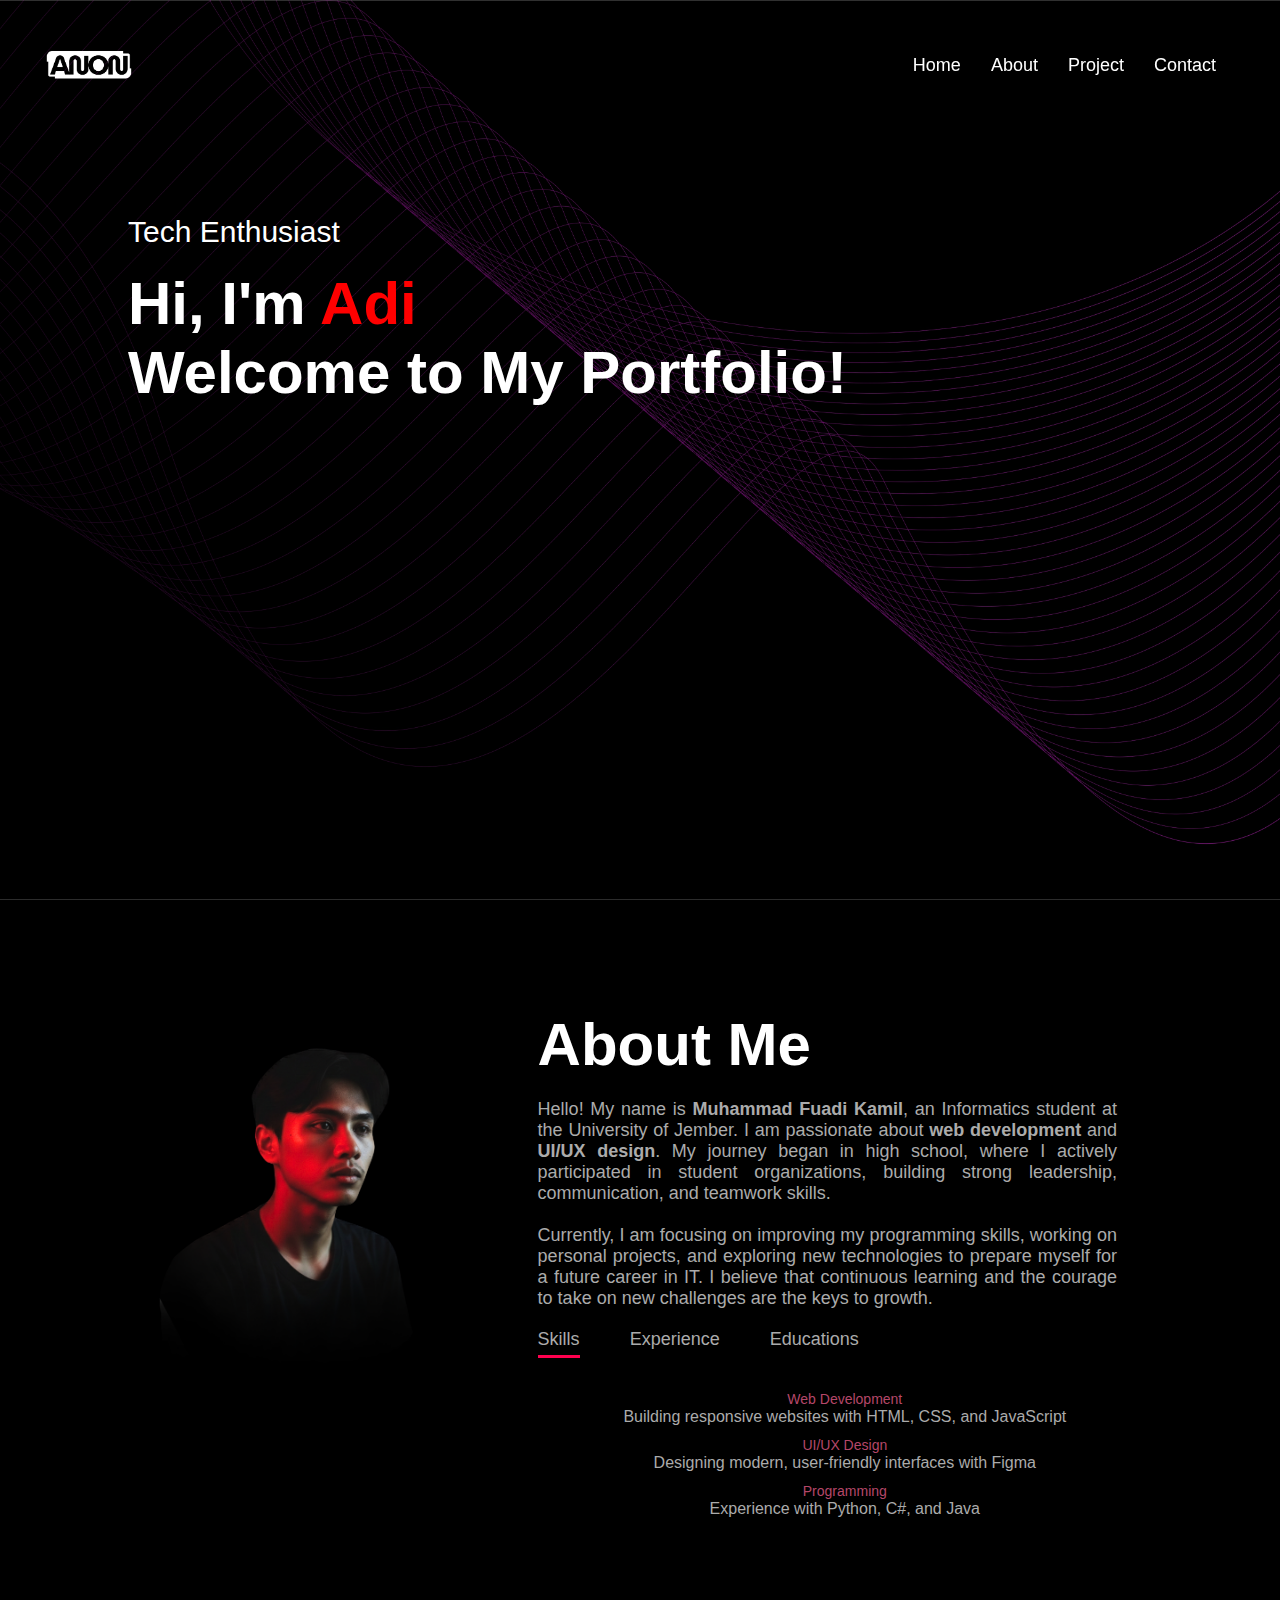
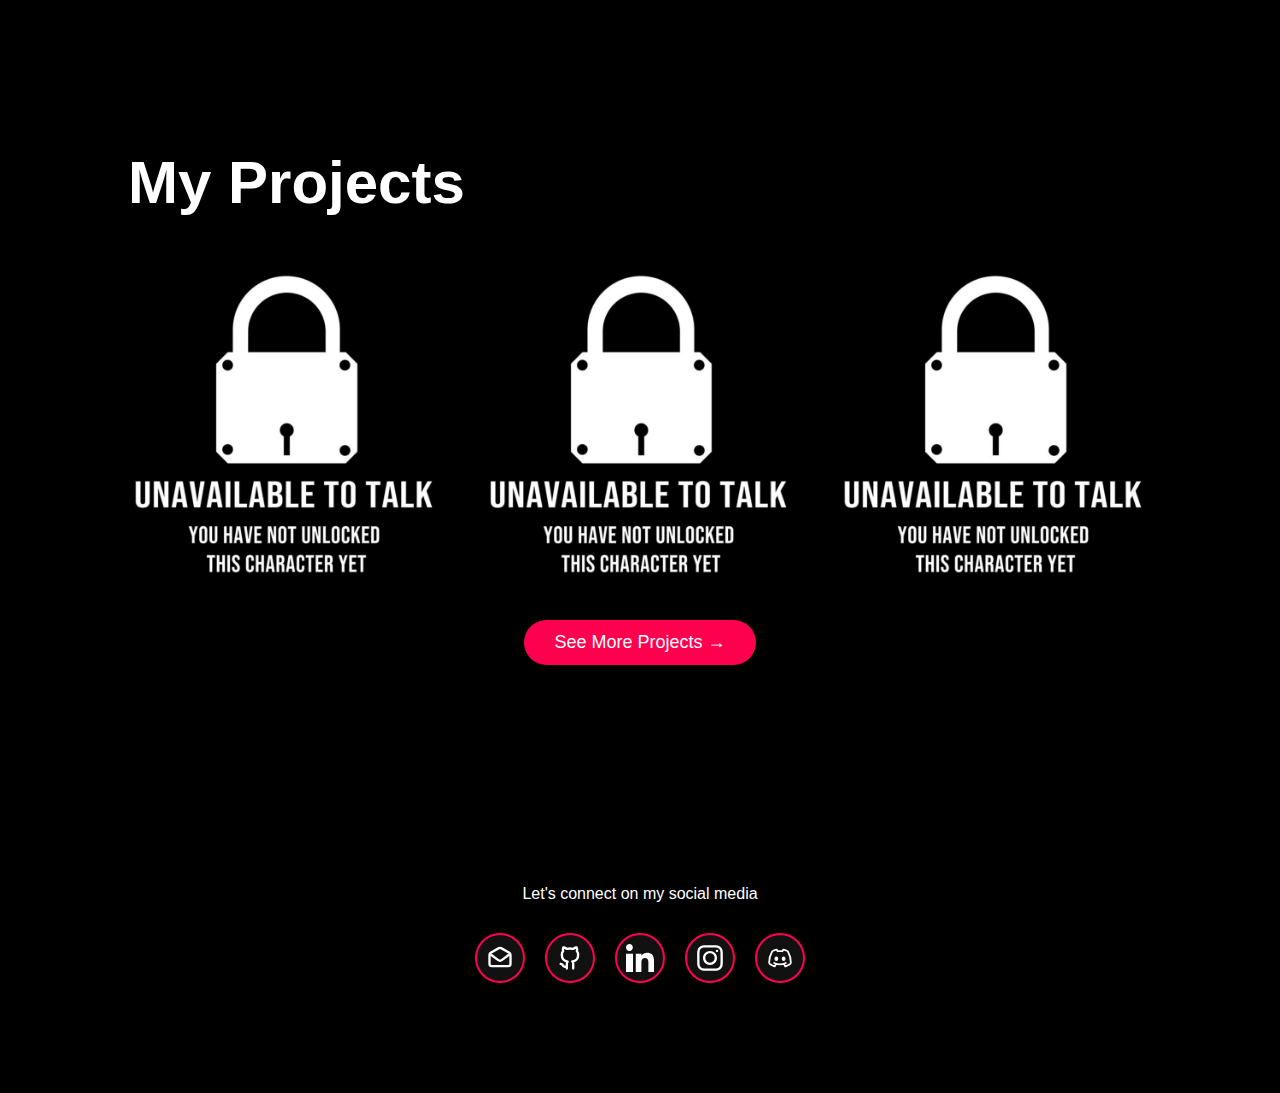
<file: index.html>
<!DOCTYPE html>
<html lang="en">
<head>
    <meta charset="UTF-8">
    <meta http-equiv="X-UA-Compatible" content="IE=edge">
    <meta name="viewport" content="width=device-width, initial-scale=1.0">
    <title>Personal Portofolio - Anon</title>
    <link rel="stylesheet" href="style.css">
 </head>
<body>
<!-- ------------------ Header ------------------ -->
<div id="header">
    <div class="container">
        <nav>
            <img src="images/logow.png" class="logo" onclick="document.getElementById('about').scrollIntoView({behavior:'smooth'})">
            <ul class="box" id="navMenu">
                <li><a href="#header">Home</a></li>
                <li><a href="#about">About</a></li>
                <li><a href="#project">Project</a></li>
                <li><a href="#contact">Contact</a></li>
            </ul>
            <div class="menu-toggle" id="menuToggle" onclick="toggleMenu()">
            <span></span>
            <span></span>
            <span></span>
            </div>
        </nav>
        <div class="header-text">
            <p>Tech Enthusiast</p>
            <h1>Hi, I'm <span>Adi</span><br>Welcome to My Portfolio!</h1>
        </div>
    </div>
</div>

<!-- ------------------ About ------------------ -->
<div id="about">
    <div class="container">
        <div class="row">
            <div class="about-col-1">
                <img src="images/profile.png" alt="profile">
            </div>
            <div class="about-col-2">
                <h1 class="sub-title">About Me</h1>
                <p class="about-text">Hello! My name is <b>Muhammad Fuadi Kamil</b>, an Informatics student at the University of Jember. 
                                    I am passionate about <b>web development</b> and <b>UI/UX design</b>. 
                                    My journey began in high school, where I actively participated in student organizations, 
                                    building strong leadership, communication, and teamwork skills.
                                    <br><br>
                                    Currently, I am focusing on improving my programming skills, working on personal projects, 
                                    and exploring new technologies to prepare myself for a future career in IT. 
                                    I believe that continuous learning and the courage to take on new challenges are the keys to growth.
                <div class="tab-titles">
                    <p class="tab-links active-link" onclick="opentab('skills', event)">Skills</p>
                    <p class="tab-links" onclick="opentab('experience', event)">Experience</p>
                    <p class="tab-links" onclick="opentab('educations', event)">Educations</p>
                </div>
                <div class="tab-contents active-tab" id="skills">
                    <ul>
                        <li><span>Web Development</span><br>Building responsive websites with HTML, CSS, and JavaScript</li>
                        <li><span>UI/UX Design</span><br>Designing modern, user-friendly interfaces with Figma</li>
                        <li><span>Programming</span><br>Experience with Python, C#, and Java</li>
                    </ul>
                </div>
                <div class="tab-contents" id="experience">
                    <ul>
                        <li><span>Head of Creative Design – Amnesty</span><br>Led the creative division, focusing on visual design and branding (2024 – present)</li>
                        <li><span>Staff of Human Resource Management – LAOS (Linux and Open Source)</span><br>Responsible for HR tasks, member development, and organizational support (2024 – present)</li>
                        <li><span>Member – UKM Kesenian, University of Jember</span><br>Active in cultural and artistic student activities (2024 – present)</li>
                    </ul>
                </div>
                <div class="tab-contents" id="educations">
                    <ul>
                        <li><span>SMAN 3 Bondowoso</span><br>Science major (Graduated 2023)</li>
                        <li><span>Informatics, University of Jember</span><br>Bachelor’s degree in progress (since 2023)</li>
                        <li><span>Courses & Self-learning</span><br>Actively learning through Indian uncle videos and personal projects</li>
                    </ul>
                </div>
            </div>
        </div>
    </div>
</div>

<!-- ------------------ Project ------------------ -->
<div id="project">
    <div class="container">
        <h1 class="sub-title">My Projects</h1>
        <div class="project-list">
            <div class="project-card">
                <img src="images/locked.jpg" alt="Project 1">
                <div class="layer">
                    <h3>Project</h3>
                    <p>Soon</p>
                </div>
            </div>
            <div class="project-card">
                <img src="images/locked.jpg" alt="Project 2">
                <div class="layer">
                    <h3>Project</h3>
                    <p>Soon</p>
                </div>
            </div>
            <div class="project-card">
                <img src="images/locked.jpg" alt="Project 3">
                <div class="layer">
                    <h3>Project</h3>
                    <p>Soon</p>
                </div>
            </div>
        </div>

        <div class="see-more">
            <a href="projects.html" class="btn">See More Projects →</a>
        </div>
    </div>
</div>

<!-- ------------------ Contact ------------------ -->
<div id="contact">
  <div class="container">
    <p>Let's connect on my social media</p>
    <div class="social-icons circle">
        <a href="mailto:fuadikamil45@gmail.com" target="_blank">
            <img src="images/email.svg" width="28" alt="Email">
        </a>
        <a href="https://github.com/FUADIKAMIL" target="_blank">
            <img src="images/github.svg" width="28" alt="Email">
        </a>
        <a href="https://www.linkedin.com/in/muhammad-fuadi-kamil-301262330/" target="_blank">
            <img src="images/linkedin.svg" width="28" alt="LinkedIn">
        </a>
        <a href="https://www.instagram.com/notyourpreppyfriend/" target="_blank">
            <img src="images/instagram.svg" width="28" alt="Instagram">
        </a>
        <a href="https://discord.com/channels/@anonicotine" target="_blank">
            <img src="images/discord.svg" width="28" alt="Discord">
        </a>
    </div>
  </div>
</div>

<script>
    var tablinks = document.getElementsByClassName("tab-links");
    var tabcontents = document.getElementsByClassName("tab-contents");

    function opentab(tabname, event){
        for(let tablink of tablinks){
            tablink.classList.remove("active-link");
        }
        for(let tabcontent of tabcontents){
            tabcontent.classList.remove("active-tab");
        }
        event.currentTarget.classList.add("active-link");
        document.getElementById(tabname).classList.add("active-tab");
    }

    function toggleMenu(){
        const navMenu = document.getElementById("navMenu");
        const menuToggle = document.getElementById("menuToggle");
        navMenu.classList.toggle("show");
        menuToggle.classList.toggle("active");
    }

    const navLinks = document.querySelectorAll("#navMenu li a");
    navLinks.forEach(link => {
        link.addEventListener("click", () => {
            const navMenu = document.getElementById("navMenu");
            const menuToggle = document.getElementById("menuToggle");
            navMenu.classList.remove("show");
            menuToggle.classList.remove("active");
        });
    });

    document.addEventListener("click", (e) => {
        const navMenu = document.getElementById("navMenu");
        const menuToggle = document.getElementById("menuToggle");
        if (navMenu.classList.contains("show") && 
            !navMenu.contains(e.target) && 
            !menuToggle.contains(e.target)) {
            navMenu.classList.remove("show");
            menuToggle.classList.remove("active");
        }
    });
</script>
</body>
</html>
</file>
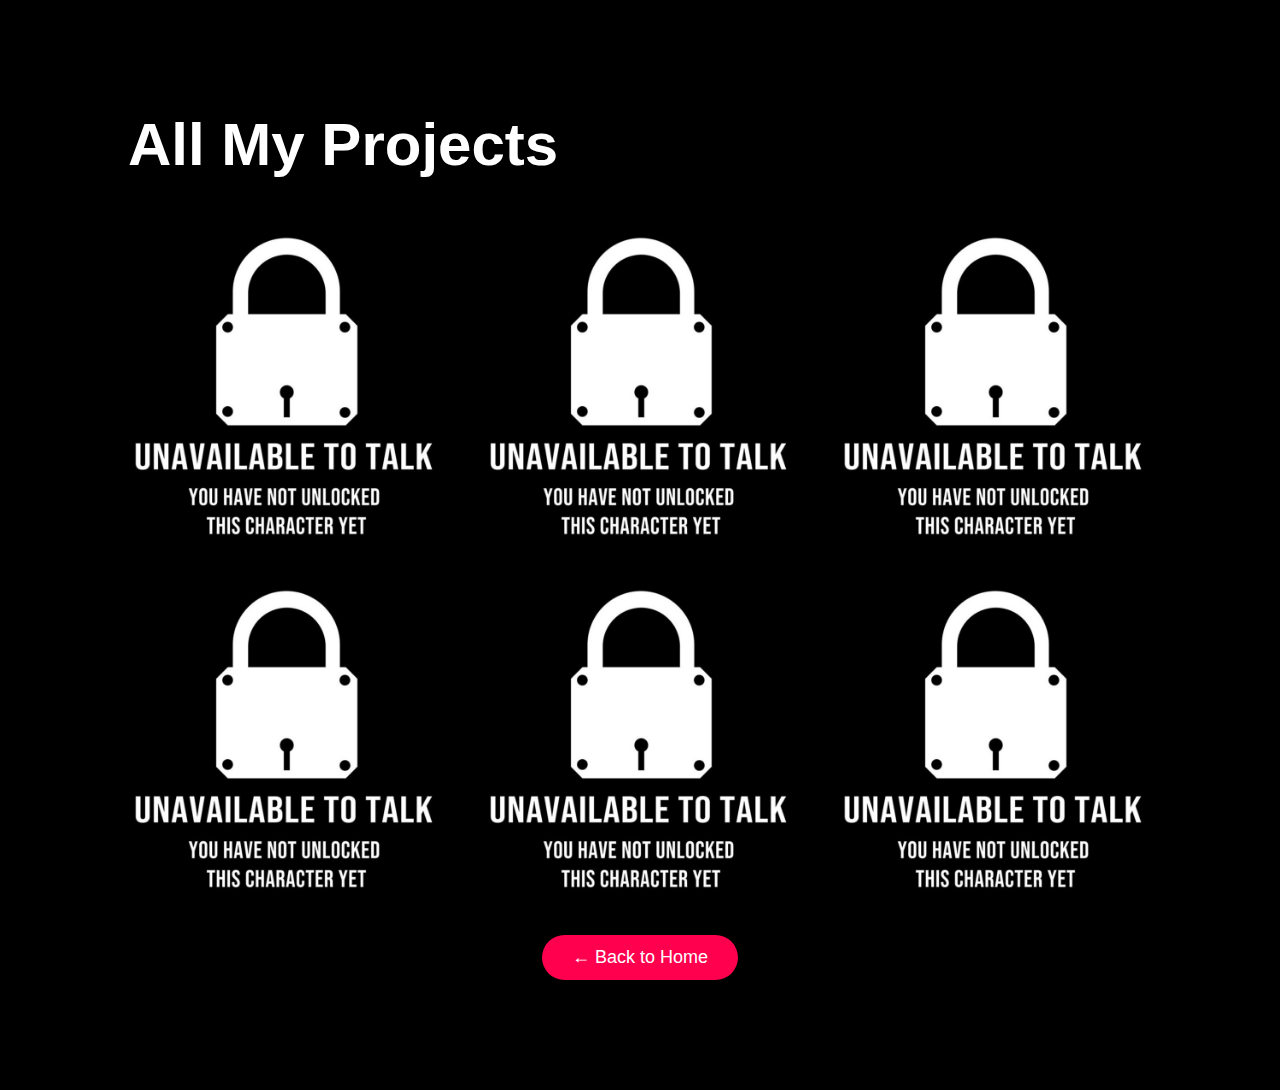
<file: projects.html>
<!DOCTYPE html>
<html lang="en">
<head>
    <meta charset="UTF-8">
    <meta name="viewport" content="width=device-width, initial-scale=1.0">
    <title>All Projects - Anon</title>
    <link rel="stylesheet" href="style.css">
</head>
<body>
    <div id="project">
        <div class="container">
            <h1 class="sub-title">All My Projects</h1>
            <div class="project-list">
                <div class="project-card">
                    <img src="images/locked.jpg" alt="Project 1">
                    <div class="layer">
                        <h3>Portfolio Website</h3>
                        <p>Personal website showcasing my skills and works.</p>
                    </div>
                </div>
                <div class="project-card">
                    <img src="images/locked.jpg" alt="Project 2">
                    <div class="layer">
                        <h3>Mobile App</h3>
                        <p>Prototype and development of mobile applications.</p>
                    </div>
                </div>
                <div class="project-card">
                    <img src="images/locked.jpg" alt="Project 3">
                    <div class="layer">
                        <h3>UI/UX Design</h3>
                        <p>Creative user interfaces and prototypes for apps.</p>
                    </div>
                </div>
                <div class="project-card">
                    <img src="images/locked.jpg" alt="Project 4">
                    <div class="layer">
                        <h3>Landing Page</h3>
                        <p>Responsive landing page for a startup product.</p>
                    </div>
                </div>
                <div class="project-card">
                    <img src="images/locked.jpg" alt="Project 5">
                    <div class="layer">
                        <h3>E-commerce Website</h3>
                        <p>Mockup online shop with shopping cart feature.</p>
                    </div>
                </div>
                <div class="project-card">
                    <img src="images/locked.jpg" alt="Project 6">
                    <div class="layer">
                        <h3>Blog Platform</h3>
                        <p>Simple blog app built with HTML, CSS, and JS.</p>
                    </div>
                </div>
            </div>

            <!-- Tombol back -->
            <div class="see-more">
                <a href="index.html" class="btn">← Back to Home</a>
            </div>
        </div>
    </div>
</body>
</html>
</file>
<file: style.css>
*{
    margin: 0;
    padding: 0;
    font-family: 'Poppins', sans-serif;
    box-sizing: border-box;
    scrollbar-width: none;
}

body{
    background: #000000;
    color: #fff;
}

/* ------------------ HEADER ------------------ */
#header{
    height: 100vh;
    background-image: url(images/dxh2.jpg);
    background-size: cover;
    background-position: center;
    position: relative;
}

.container{
    padding: 10px 10%;
}

nav{
    display: flex;
    align-items: center;
    justify-content: space-between;
    flex-wrap: wrap;
    position: fixed;
    top: 0;
    left: 0;
    width: 100%;
    padding: 15px 10%;
    z-index: 1000;
}

nav{
    padding: 5px 5%;
}

.logo{
    width: 120px;
    margin: 0 -3%;
    cursor: pointer;
}

nav ul{
    list-style: none;
    display: flex;
    gap: 30px;
}

nav ul li a{
    color: #fff;
    text-decoration: none;
    font-size: 18px;
    position: relative;
}

nav ul li a::after{
    content: ' ';
    width: 0;
    height: 3px;
    background: #ff004f;
    position: absolute;
    left: 0;
    bottom: -6px;
    transition: 0.5s;
}

nav ul li a:hover::after{
    width: 100%;
}

.menu-toggle{
    display: none;
    font-size: 28px;
    color: #fff;
    cursor: pointer;
}

.header-text{
    margin-top: 20%;
    font-size: 30px;
}

.header-text h1{
    font-size: 60px;
    margin-top: 20px;
}

.header-text h1 span{
    color: rgba(255,0,0,255);
}

/* ------------------ ABOUT ------------------ */
#about{
    padding: 100px 0;
    color: #ababab;
}

.row{
    display: flex;
    justify-content: space-between;
    flex-wrap: wrap;
}

.about-col-1{
    flex-basis: 35%;
}

.about-col-1 img{
    width: 100%;
    border-radius: 15px;
    transition: transform 0.3s;
}

.about-col-1 img:hover{
    transform: scale(1.05);
}

.about-col-2{
    flex-basis: 60%;
}

.sub-title{
    font-size: 60px;
    font-weight: 600;
    color: white;
    margin-bottom: 20px;
}

.about-text{
    padding-right: 35px;
    font-size: large;
    text-align: justify;
}

.tab-titles{
    display: flex;
    margin: 20px 0 40px;
}

.tab-links{
    margin-right: 50px;
    font-size: 18px;
    font-weight: 500;
    cursor: pointer;
    position: relative;
}

.tab-links::after{
    content: ' ';
    width: 0;
    height: 3px;
    background: #ff004f;
    position: absolute;
    left: 0;
    bottom: -8px;
    transition: 0.5s;
}

.tab-links.active-link::after{
    width: 100%;
}

.tab-contents{
    display: none;
    text-align: center;
}

.tab-contents.active-tab{
    display: block;
}

.tab-contents ul li{
    list-style: none;
    margin: 10px 0;
}

.tab-contents ul li span{
    color: #b54769;
    font-size: 14px;
}

/* ------------------ PROJECT ------------------ */
#project{
    padding: 100px 0;
    background: #000000;
    color: #fff;
}

.project-list{
    display: grid;
    grid-template-columns: repeat(auto-fit, minmax(250px, 1fr));
    gap: 40px;
    margin-top: 50px;
}

.project-card{
    border-radius: 15px;
    position: relative;
    overflow: hidden;
}

.project-card img{
    width: 100%;
    border-radius: 15px;
    display: block;
    transition: transform 0.5s;
}

.project-card:hover img{
    transform: scale(1.1);
}

.layer {
    width: 100%;
    height: 0;
    background: linear-gradient(rgba(0,0,0,0.6), #ff004f);
    border-radius: 15px;
    position: absolute;
    left: 0;
    bottom: 0;
    overflow: hidden;
    transition: height 0.5s ease;
    display: flex;               
    flex-direction: column;      
    justify-content: center;     
    align-items: center;        
    text-align: center;          
    padding: 20px;
    opacity: 0;                  
    transition: all 0.5s ease;
}

.project-card:hover .layer {
    height: 100%;
    opacity: 1;                 
}

.layer h3 {
    font-size: 24px;
    margin-bottom: 10px;
    font-weight: 600;
    color: #fff;
    animation: fadeInUp 0.5s ease;
}

.layer p {
    font-size: 16px;
    line-height: 1.4;
    color: #f1f1f1;
    max-width: 90%;
    animation: fadeInUp 0.7s ease;
}

@keyframes fadeInUp {
    from {
        transform: translateY(20px);
        opacity: 0;
    }
    to {
        transform: translateY(0);
        opacity: 1;
    }
}

.project-card:hover .layer{
    height: 100%;
}

.layer h3{
    font-size: 22px;
    margin-top: 20px;
}

.see-more {
    text-align: center;
    margin-top: 40px;
}

.see-more .btn {
    display: inline-block;
    padding: 12px 30px;
    background: #ff004f;
    color: #fff;
    font-size: 18px;
    border-radius: 30px;
    text-decoration: none;
    transition: 0.3s ease;
}

.see-more .btn:hover {
    background: #e60045;
    transform: translateY(-3px);
    box-shadow: 0 5px 15px rgba(255, 0, 79, 0.4);
}

/* ------------------ CONTACT ------------------ */
#contact{
    padding: 100px 0;
    text-align: center;
    background: #000;
    color: #fff;
}

.social-icons.circle {
    margin-top: 30px;
    display: flex;
    justify-content: center;
    flex-wrap: wrap;
    gap: 20px;
}

.social-icons.circle a {
    width: 50px;
    height: 50px;
    background: #111;
    border: 2px solid #ff004f;
    border-radius: 50%;
    display: flex;
    align-items: center;
    justify-content: center;
    color: #fff;
    font-size: 22px;
    transition: all 0.3s ease;
}

.social-icons.circle a:hover {
    background: #ff004f;
    color: #fff;
    transform: translateY(-4px) scale(1.1);
    box-shadow: 0 4px 12px rgba(255, 0, 79, 0.5);
}

@media (max-width: 1024px) {
    .header-text h1{
        font-size: 45px;
    }
    .about-col-1, .about-col-2{
        flex-basis: 100%;
        text-align: center;
    }
    .about-col-1 img{
        max-width: 70%;
        margin-bottom: 20px;
    }
    .about-text{
        padding: 0;
    }
    .about-col-2{
        align-items: center;
    }
    .tab-contents{
        text-align: left;
    }
    .tab-links.active-link::after{
    width: 100%;
    } 
}

@media (max-width: 768px) {
    .logo{
    width: 90px;
    margin: 0 -3%;
    cursor: pointer;
    }
    nav ul{
        position: fixed;
        top: -70%;
        right: -100%;
        width: 210px;
        height: 180%;
        background: rgba(0,0,0,0.80);
        flex-direction: column;
        align-items: left;
        justify-content: center;
        gap: 30px;
        transition: right 0.4s ease;
        box-shadow: -5px 0 15px rgba(255,0,0,0.6);
        padding-left: 5%;
        backdrop-filter: blur(1.5px);
    }
    nav ul.show{
        right: 0;
        animation: fadeIn 0.5s ease;
    }

    .menu-toggle {
        display: flex; 
        flex-direction: column;
        justify-content: space-between;
        width: 23px;
        height: 16px;
        cursor: pointer;
        z-index: 1100;
    }
    .menu-toggle span {
        display: block;
        height: 3px;
        width: 100%;
        background: #fff;
        border-radius: 5px;
        transition: all 1s ease;
    }

    .menu-toggle.active span:nth-child(1) {
        transform: rotate(45deg) translateY(9.3px);
    }
    .menu-toggle.active span:nth-child(2) {
        opacity: 0;
    }
    .menu-toggle.active span:nth-child(3) {
        transform: rotate(-45deg) translateY(-9.3px);
    }

    .header-text{
        margin-top: 40%;
        text-align: center;
    }
    .header-text h1{
        font-size: 35px;
    }

    .row{
        flex-direction: column;
    }
    .about-col-1 img{
        max-width: 90%;
    }

    .project-list{
        grid-template-columns: 1fr;
    }

    .sub-title{
        font-size: 35px;
    }
    .tab-contents{
        text-align: left;
    }
}

@keyframes fadeIn {
    from { opacity: 0; transform: translateX(50px); }
    to { opacity: 1; transform: translateX(0); }
}
</file>
